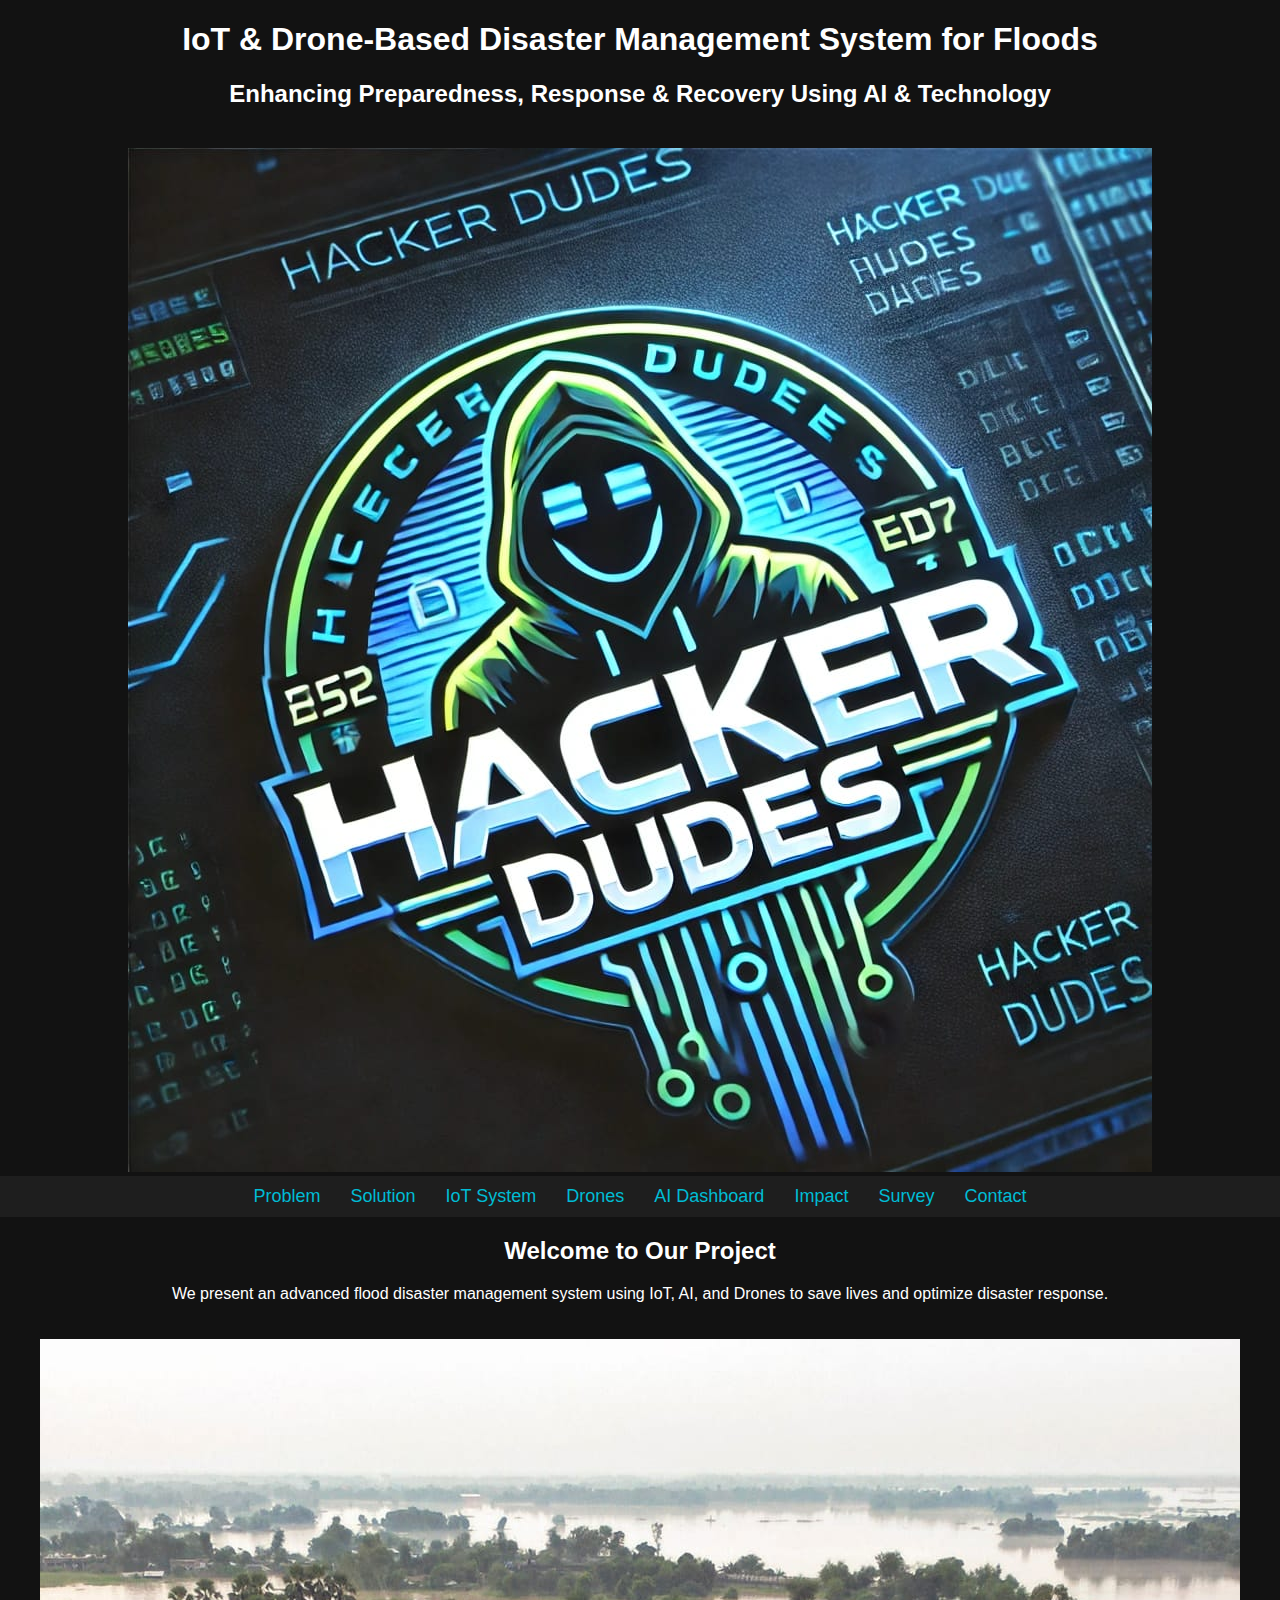
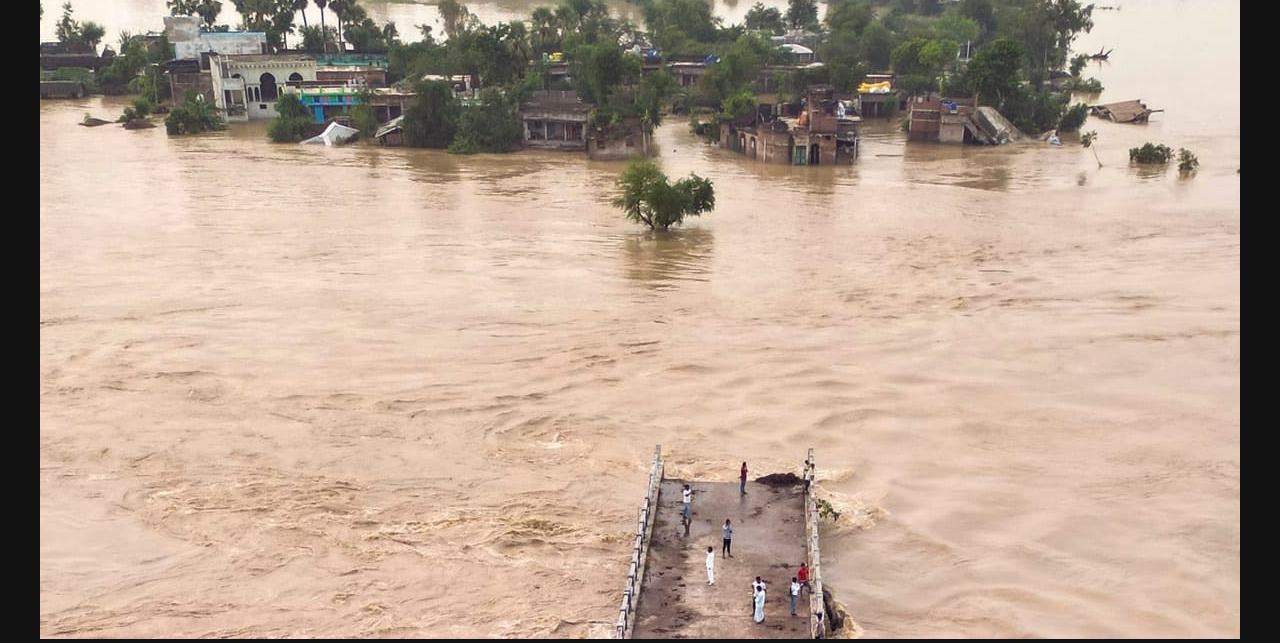
<file: index.html>
<!DOCTYPE html>
<html lang="en">
<head>
    <meta charset="UTF-8">
    <meta name="viewport" content="width=device-width, initial-scale=1.0">
    <title>IoT & Drone-Based Disaster Management</title>
    <link rel="stylesheet" href="styles.css">
</head>
<body>
    <header>
        <h1>IoT & Drone-Based Disaster Management System for Floods</h1>
        <h2>Enhancing Preparedness, Response & Recovery Using AI & Technology</h2>
        <img src="images/hacker-dudes-logo.png" alt="Hacker Dudes Logo">
    </header>
    <nav>
        <a href="problem.html">Problem</a>
        <a href="solution.html">Solution</a>
        <a href="iot.html">IoT System</a>
        <a href="drone.html">Drones</a>
        <a href="dashboard.html">AI Dashboard</a>
        <a href="impact.html">Impact</a>
        <a href="survey.html">Survey</a>
        <a href="contact.html">Contact</a>
    </nav>
    <section>
        <h2>Welcome to Our Project</h2>
        <p>We present an advanced flood disaster management system using IoT, AI, and Drones to save lives and optimize disaster response.</p>
        <img src="images/flood1.jpg" alt="Flood Disaster">
    </section>
</body>
</html>
</file>
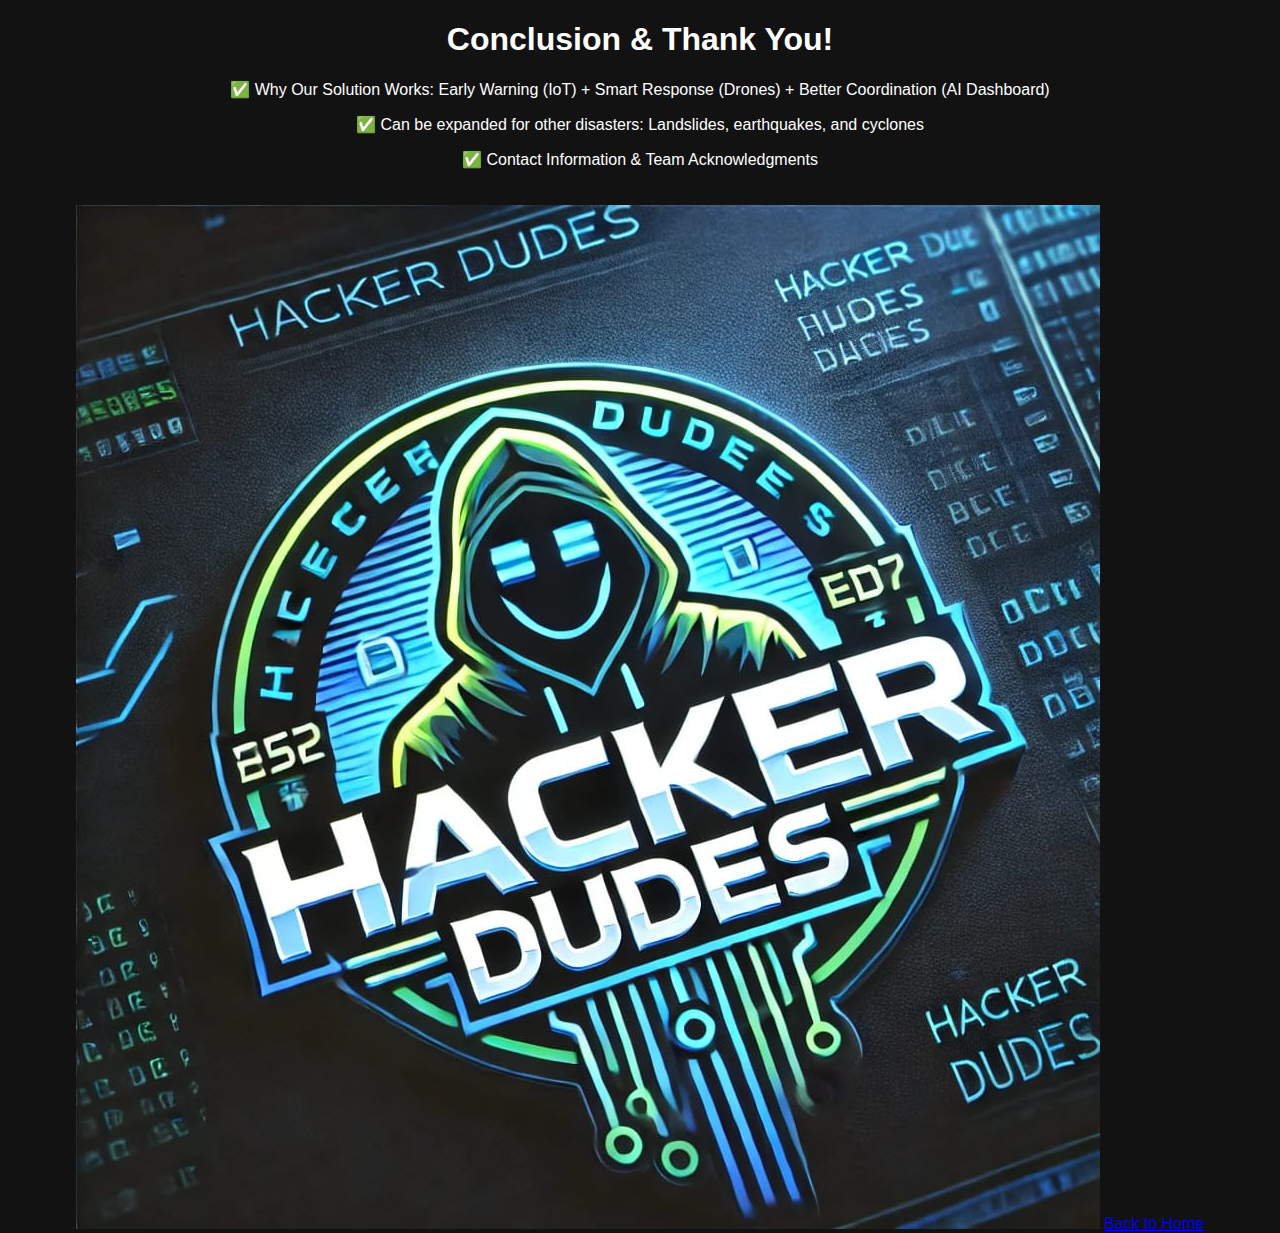
<file: conclusion.html>
<!DOCTYPE html>
<html lang="en">
<head>
    <meta charset="UTF-8">
    <meta name="viewport" content="width=device-width, initial-scale=1.0">
    <title>Conclusion & Thank You</title>
    <link rel="stylesheet" href="styles.css">
</head>
<body>
    <h1>Conclusion & Thank You!</h1>
    <p>✅ Why Our Solution Works: Early Warning (IoT) + Smart Response (Drones) + Better Coordination (AI Dashboard)</p>
    <p>✅ Can be expanded for other disasters: Landslides, earthquakes, and cyclones</p>
    <p>✅ Contact Information & Team Acknowledgments</p>
    <img src="images/hacker-dudes-logo.png" alt="Hacker Dudes Logo">
    <a href="index.html">Back to Home</a>
</body>
</html>
</file>
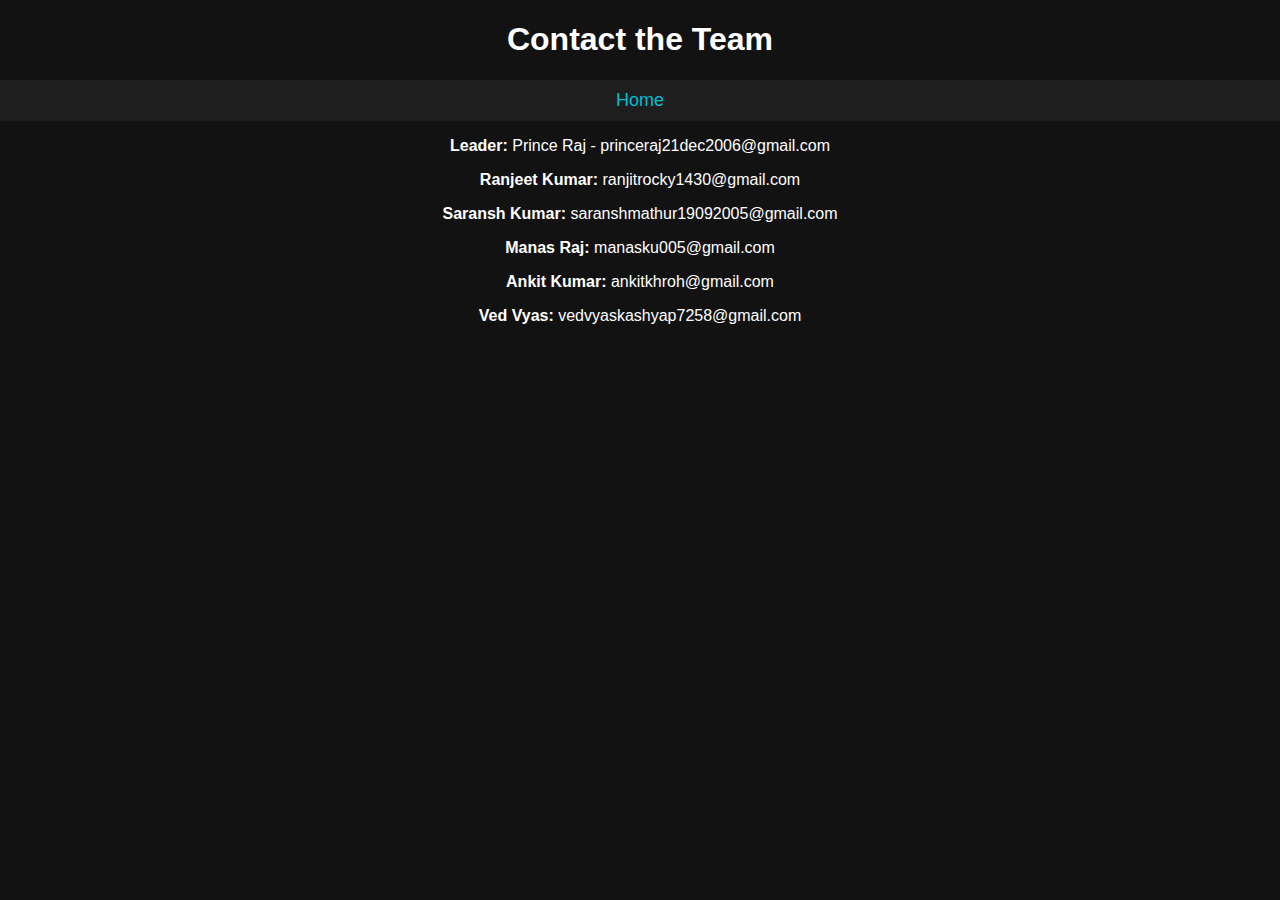
<file: contact.html>
<!DOCTYPE html>
<html lang="en">
<head>
    <meta charset="UTF-8">
    <meta name="viewport" content="width=device-width, initial-scale=1.0">
    <title>Contact Us</title>
    <link rel="stylesheet" href="styles.css">
</head>
<body>
    <header>
        <h1>Contact the Team</h1>
    </header>
    <nav>
        <a href="index.html">Home</a>
    </nav>
    <section>
        <p><strong>Leader:</strong> Prince Raj - princeraj21dec2006@gmail.com</p>
        <p><strong>Ranjeet Kumar:</strong> ranjitrocky1430@gmail.com</p>
        <p><strong>Saransh Kumar:</strong> saranshmathur19092005@gmail.com</p>
        <p><strong>Manas Raj:</strong> manasku005@gmail.com</p>
        <p><strong>Ankit Kumar:</strong> ankitkhroh@gmail.com</p>
        <p><strong>Ved Vyas:</strong> vedvyaskashyap7258@gmail.com</p>
    </section>
</body>
</html>
</file>
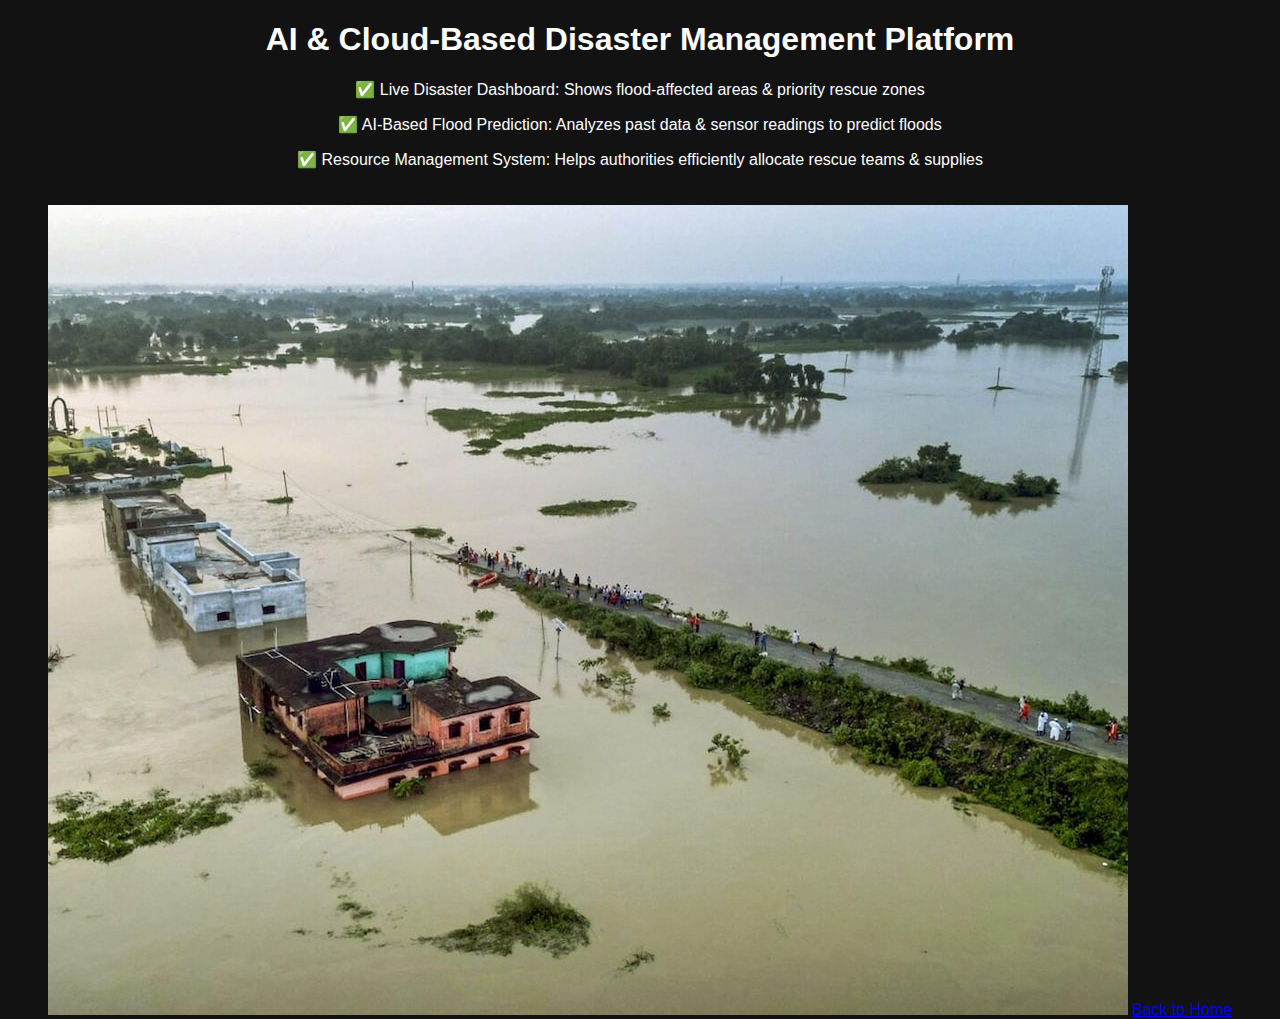
<file: dashboard.html>
<!DOCTYPE html>
<html lang="en">
<head>
    <meta charset="UTF-8">
    <meta name="viewport" content="width=device-width, initial-scale=1.0">
    <title>AI & Cloud-Based Disaster Management Platform</title>
    <link rel="stylesheet" href="styles.css">
</head>
<body>
    <h1>AI & Cloud-Based Disaster Management Platform</h1>
    <p>✅ Live Disaster Dashboard: Shows flood-affected areas & priority rescue zones</p>
    <p>✅ AI-Based Flood Prediction: Analyzes past data & sensor readings to predict floods</p>
    <p>✅ Resource Management System: Helps authorities efficiently allocate rescue teams & supplies</p>
    <img src="images/flood3.jpg" alt="AI Dashboard Tracking Flood Data">
    <a href="index.html">Back to Home</a>
</body>
</html>
</file>
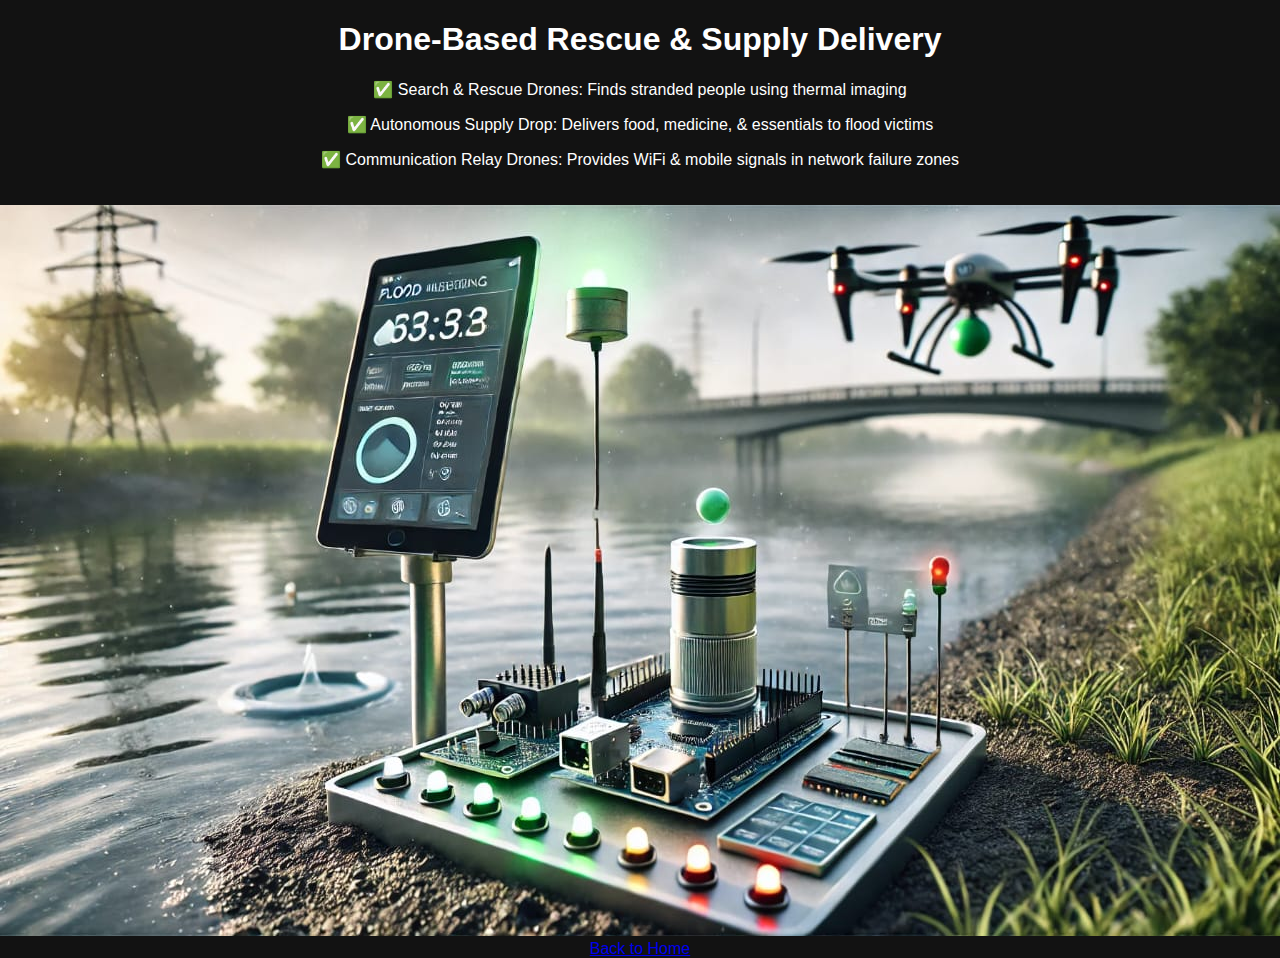
<file: drone.html>
<!DOCTYPE html>
<html lang="en">
<head>
    <meta charset="UTF-8">
    <meta name="viewport" content="width=device-width, initial-scale=1.0">
    <title>Drone-Based Rescue & Supply Delivery</title>
    <link rel="stylesheet" href="styles.css">
</head>
<body>
    <h1>Drone-Based Rescue & Supply Delivery</h1>
    <p>✅ Search & Rescue Drones: Finds stranded people using thermal imaging</p>
    <p>✅ Autonomous Supply Drop: Delivers food, medicine, & essentials to flood victims</p>
    <p>✅ Communication Relay Drones: Provides WiFi & mobile signals in network failure zones</p>
    <img src="images/drone-working.jpg" alt="Drone Delivering Supplies">
    <a href="index.html">Back to Home</a>
</body>
</html>
</file>
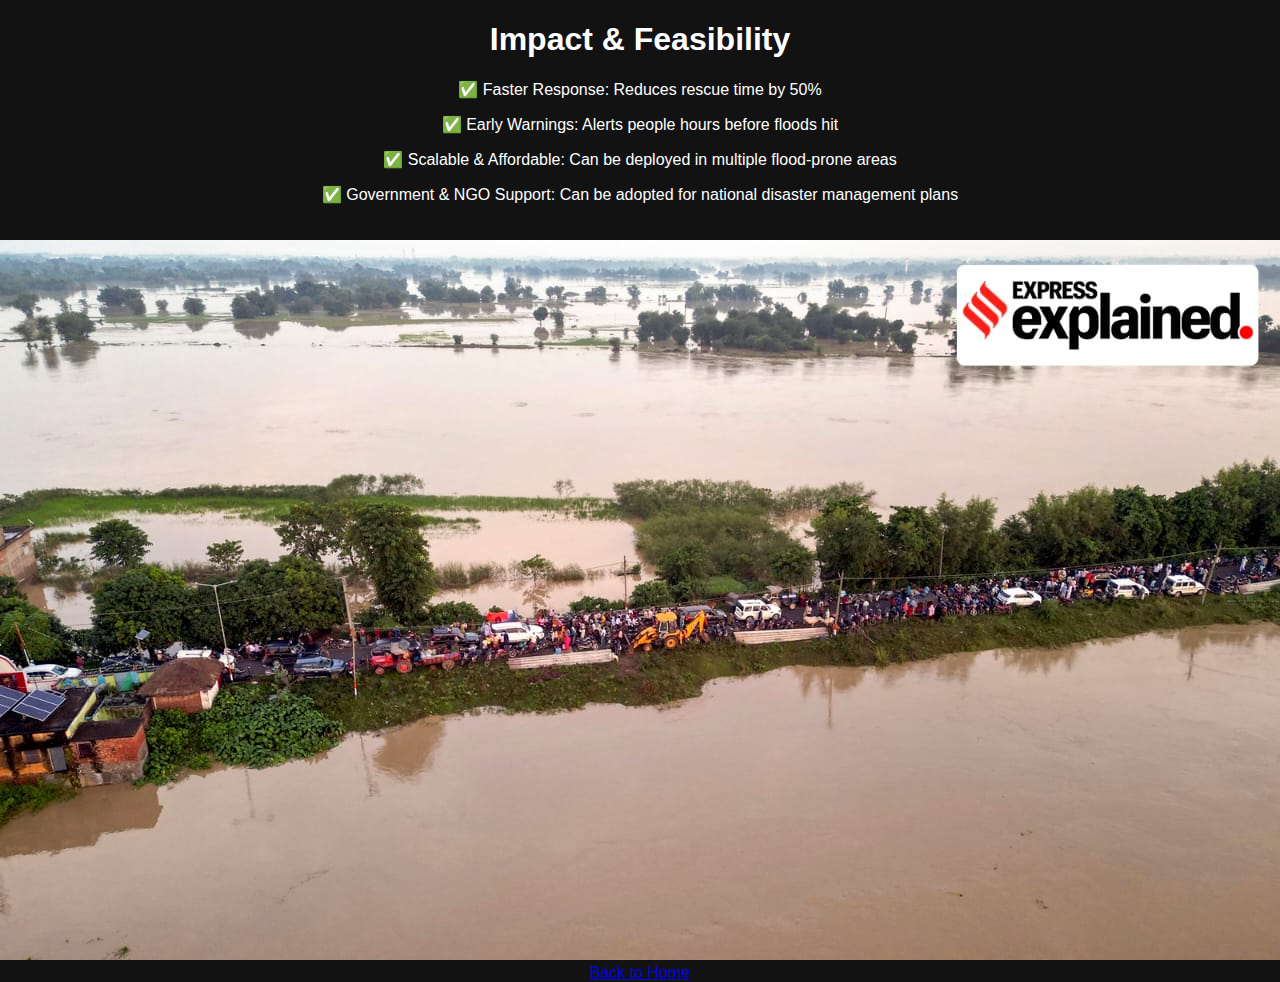
<file: impact.html>
<!DOCTYPE html>
<html lang="en">
<head>
    <meta charset="UTF-8">
    <meta name="viewport" content="width=device-width, initial-scale=1.0">
    <title>Impact & Feasibility</title>
    <link rel="stylesheet" href="styles.css">
</head>
<body>
    <h1>Impact & Feasibility</h1>
    <p>✅ Faster Response: Reduces rescue time by 50%</p>
    <p>✅ Early Warnings: Alerts people hours before floods hit</p>
    <p>✅ Scalable & Affordable: Can be deployed in multiple flood-prone areas</p>
    <p>✅ Government & NGO Support: Can be adopted for national disaster management plans</p>
    <img src="images/flood2.jpg" alt="Impact of Disaster Response">
    <a href="index.html">Back to Home</a>
</body>
</html>
</file>
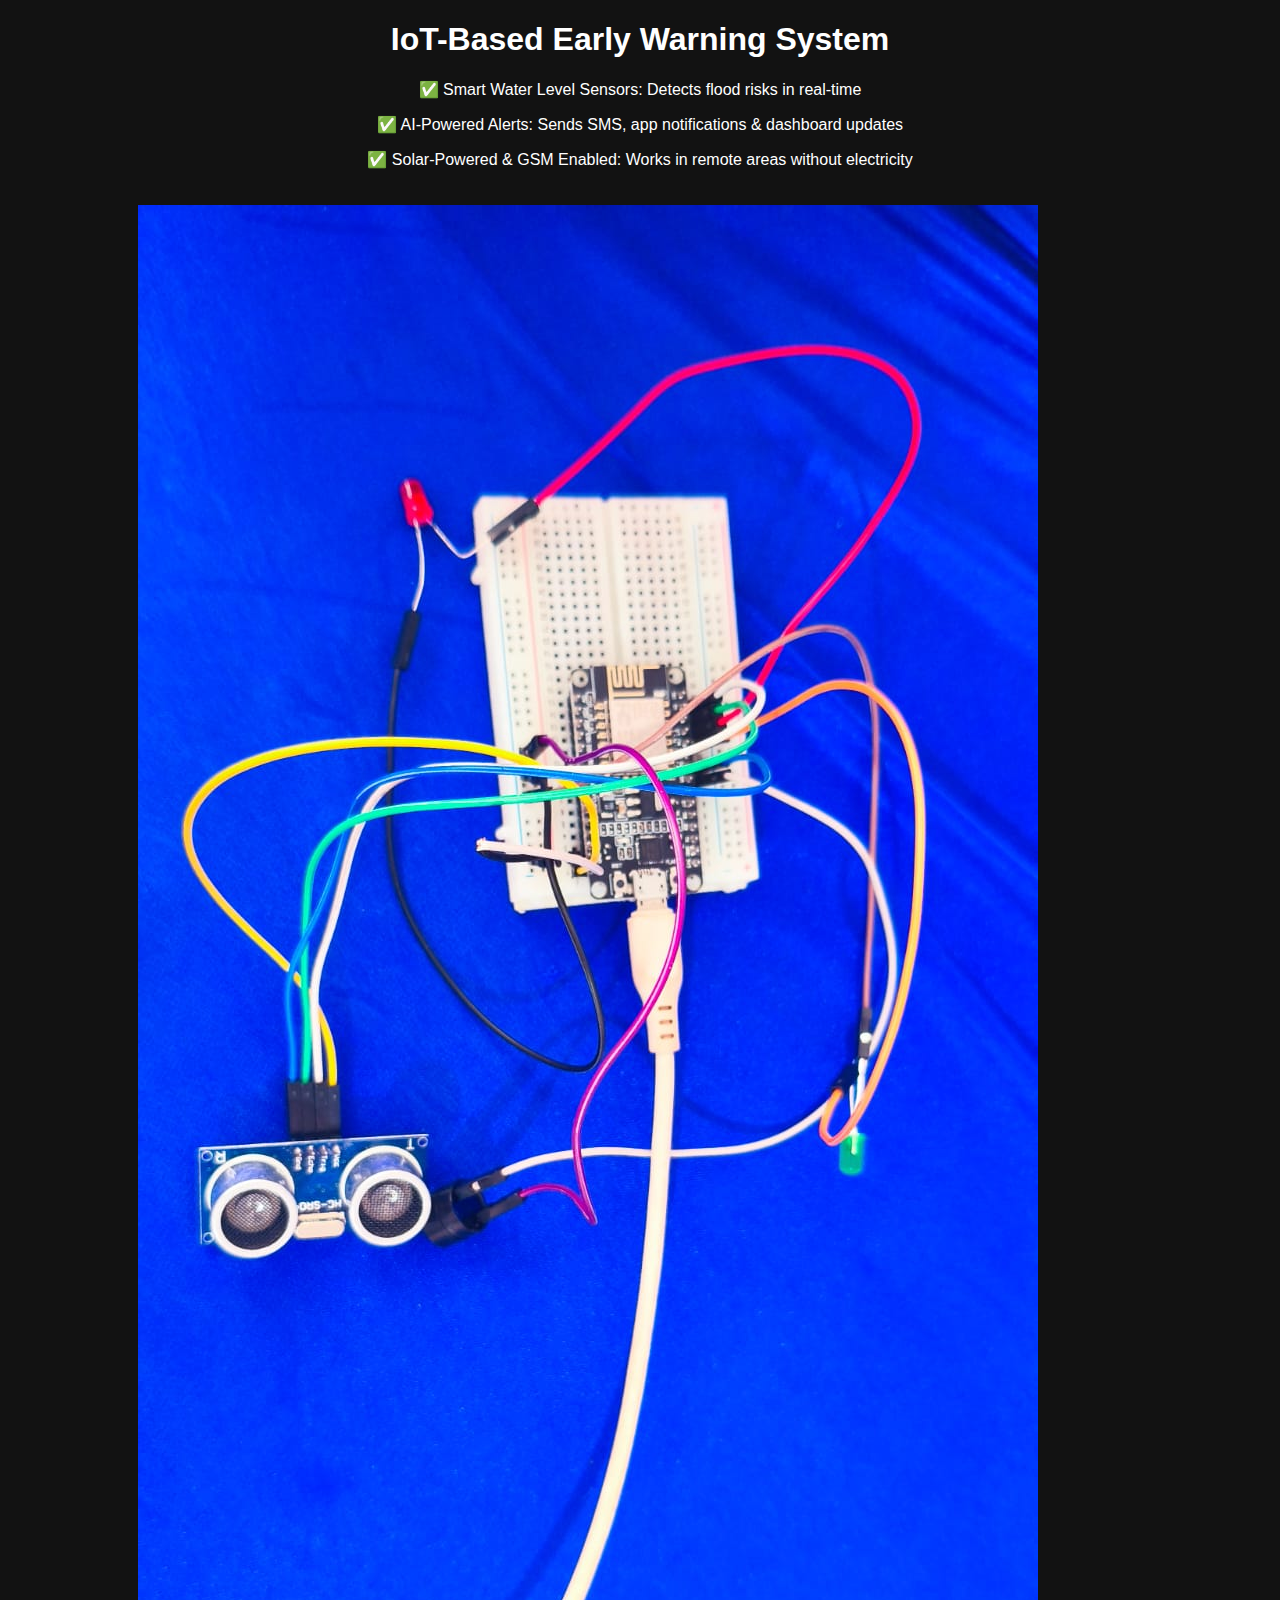
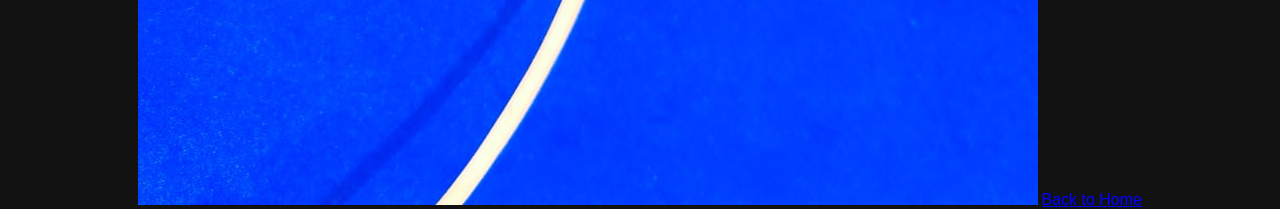
<file: iot.html>
<!DOCTYPE html>
<html lang="en">
<head>
    <meta charset="UTF-8">
    <meta name="viewport" content="width=device-width, initial-scale=1.0">
    <title>IoT-Based Early Warning System</title>
    <link rel="stylesheet" href="styles.css">
</head>
<body>
    <h1>IoT-Based Early Warning System</h1>
    <p>✅ Smart Water Level Sensors: Detects flood risks in real-time</p>
    <p>✅ AI-Powered Alerts: Sends SMS, app notifications & dashboard updates</p>
    <p>✅ Solar-Powered & GSM Enabled: Works in remote areas without electricity</p>
    <img src="images/instrument.jpg" alt="IoT Sensor detecting flood risk">
    <a href="index.html">Back to Home</a>
</body>
</html>
</file>
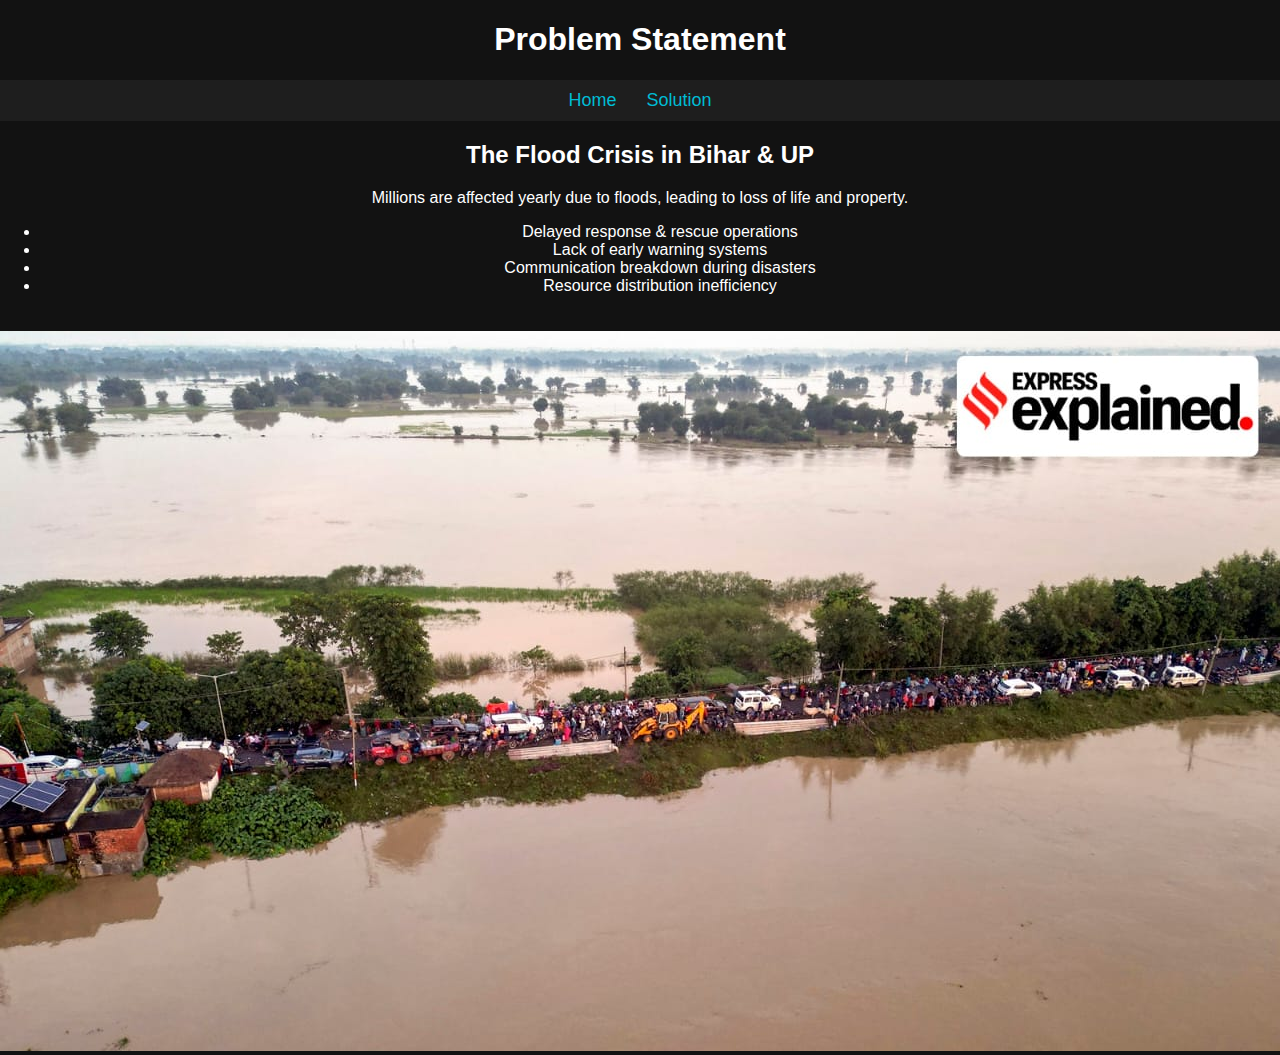
<file: problem.html>
<!DOCTYPE html>
<html lang="en">
<head>
    <meta charset="UTF-8">
    <meta name="viewport" content="width=device-width, initial-scale=1.0">
    <title>Problem Statement</title>
    <link rel="stylesheet" href="styles.css">
</head>
<body>
    <header>
        <h1>Problem Statement</h1>
    </header>
    <nav>
        <a href="index.html">Home</a>
        <a href="solution.html">Solution</a>
    </nav>
    <section>
        <h2>The Flood Crisis in Bihar & UP</h2>
        <p>Millions are affected yearly due to floods, leading to loss of life and property.</p>
        <ul>
            <li>Delayed response & rescue operations</li>
            <li>Lack of early warning systems</li>
            <li>Communication breakdown during disasters</li>
            <li>Resource distribution inefficiency</li>
        </ul>
        <img src="images/flood2.jpg" alt="Flood Disaster">
    </section>
</body>
</html>
</file>
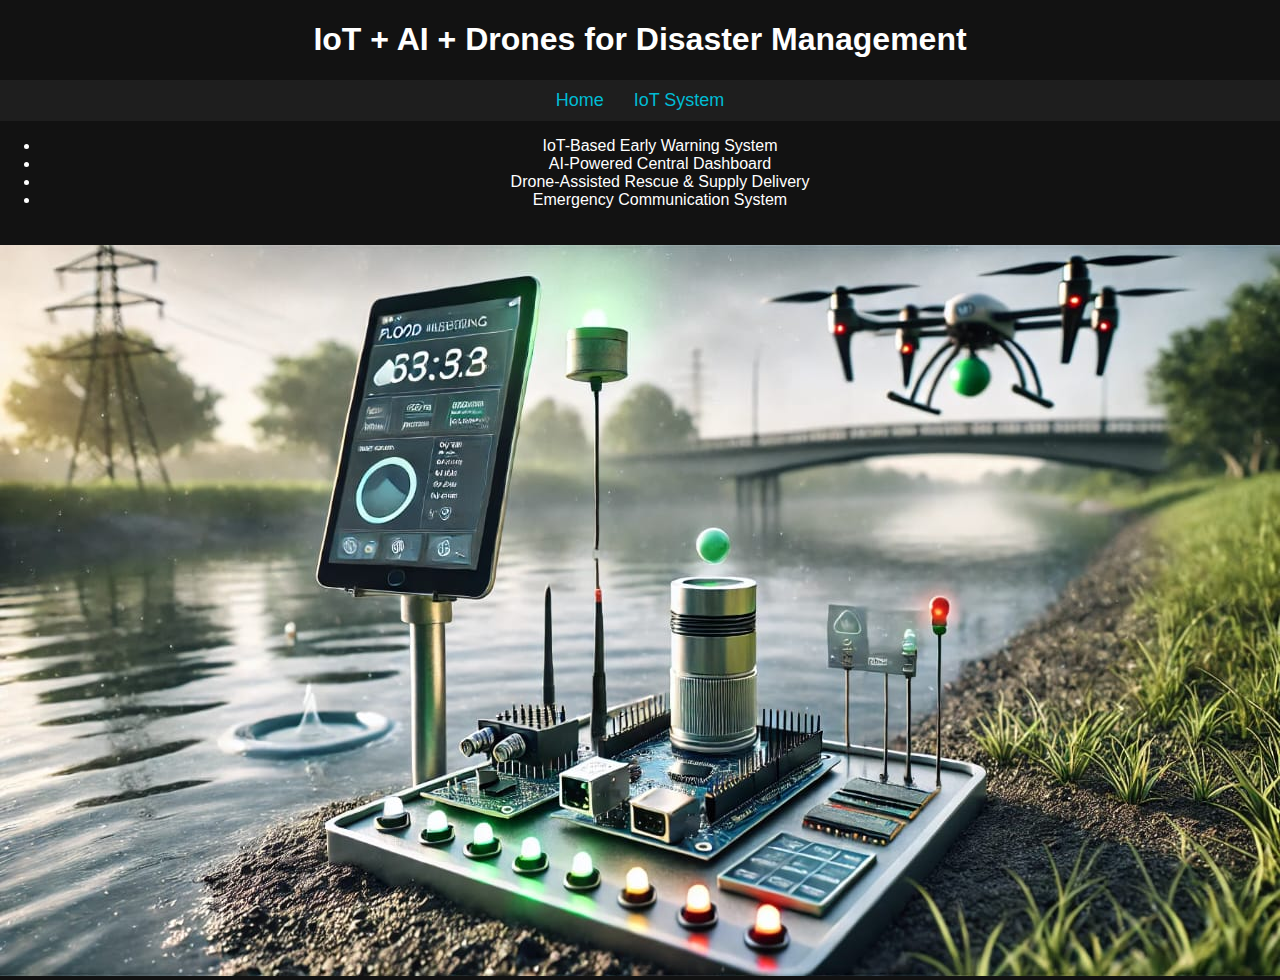
<file: solution.html>
<!DOCTYPE html>
<html lang="en">
<head>
    <meta charset="UTF-8">
    <meta name="viewport" content="width=device-width, initial-scale=1.0">
    <title>Our Solution</title>
    <link rel="stylesheet" href="styles.css">
</head>
<body>
    <header>
        <h1>IoT + AI + Drones for Disaster Management</h1>
    </header>
    <nav>
        <a href="index.html">Home</a>
        <a href="iot.html">IoT System</a>
    </nav>
    <section>
        <ul>
            <li>IoT-Based Early Warning System</li>
            <li>AI-Powered Central Dashboard</li>
            <li>Drone-Assisted Rescue & Supply Delivery</li>
            <li>Emergency Communication System</li>
        </ul>
        <img src="images/drone-working.jpg" alt="Drone Working AI">
    </section>
</body>
</html>
</file>
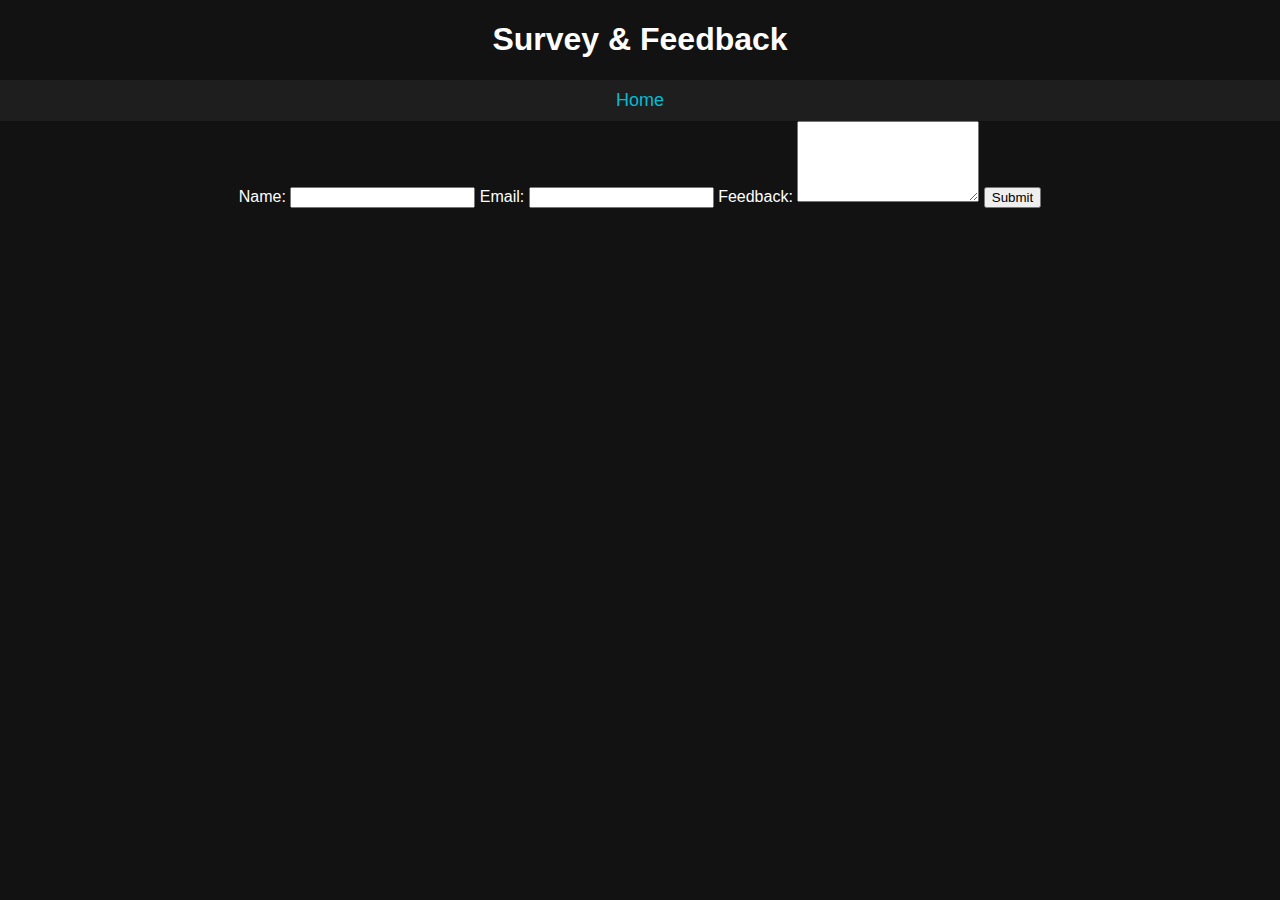
<file: survey.html>
<!DOCTYPE html>
<html lang="en">
<head>
    <meta charset="UTF-8">
    <meta name="viewport" content="width=device-width, initial-scale=1.0">
    <title>Survey Form</title>
    <link rel="stylesheet" href="styles.css">
</head>
<body>
    <header>
        <h1>Survey & Feedback</h1>
    </header>
    <nav>
        <a href="index.html">Home</a>
    </nav>
    <section>
        <form action="#">
            <label for="name">Name:</label>
            <input type="text" id="name" required>

            <label for="email">Email:</label>
            <input type="email" id="email" required>

            <label for="feedback">Feedback:</label>
            <textarea id="feedback" rows="5" required></textarea>

            <button type="submit">Submit</button>
        </form>
    </section>
</body>
</html>
</file>
<file: styles.css>
/* Global Styles */
body {
    font-family: 'Arial', sans-serif;
    background-color: #121212;
    color: #ffffff;
    margin: 0;
    padding: 0;
    text-align: center;
}
nav {
    background: #1e1e1e;
    padding: 10px;
    display: flex;
    justify-content: center;
}
nav a {
    color: #00bcd4;
    text-decoration: none;
    margin: 0 15px;
    font-size: 18px;
}
nav a:hover {
    color: #ff4081;
}
.container {
    width: 80%;
    margin: auto;
    padding: 20px;
}
.button {
    background: #00bcd4;
    padding: 10px 20px;
    color: white;
    border: none;
    cursor: pointer;
    font-size: 18px;
    margin: 20px 0;
}
.button:hover {
    background: #ff4081;
}
img {
    max-width: 100%;
    height: auto;
    margin-top: 20px;
}
</file>
